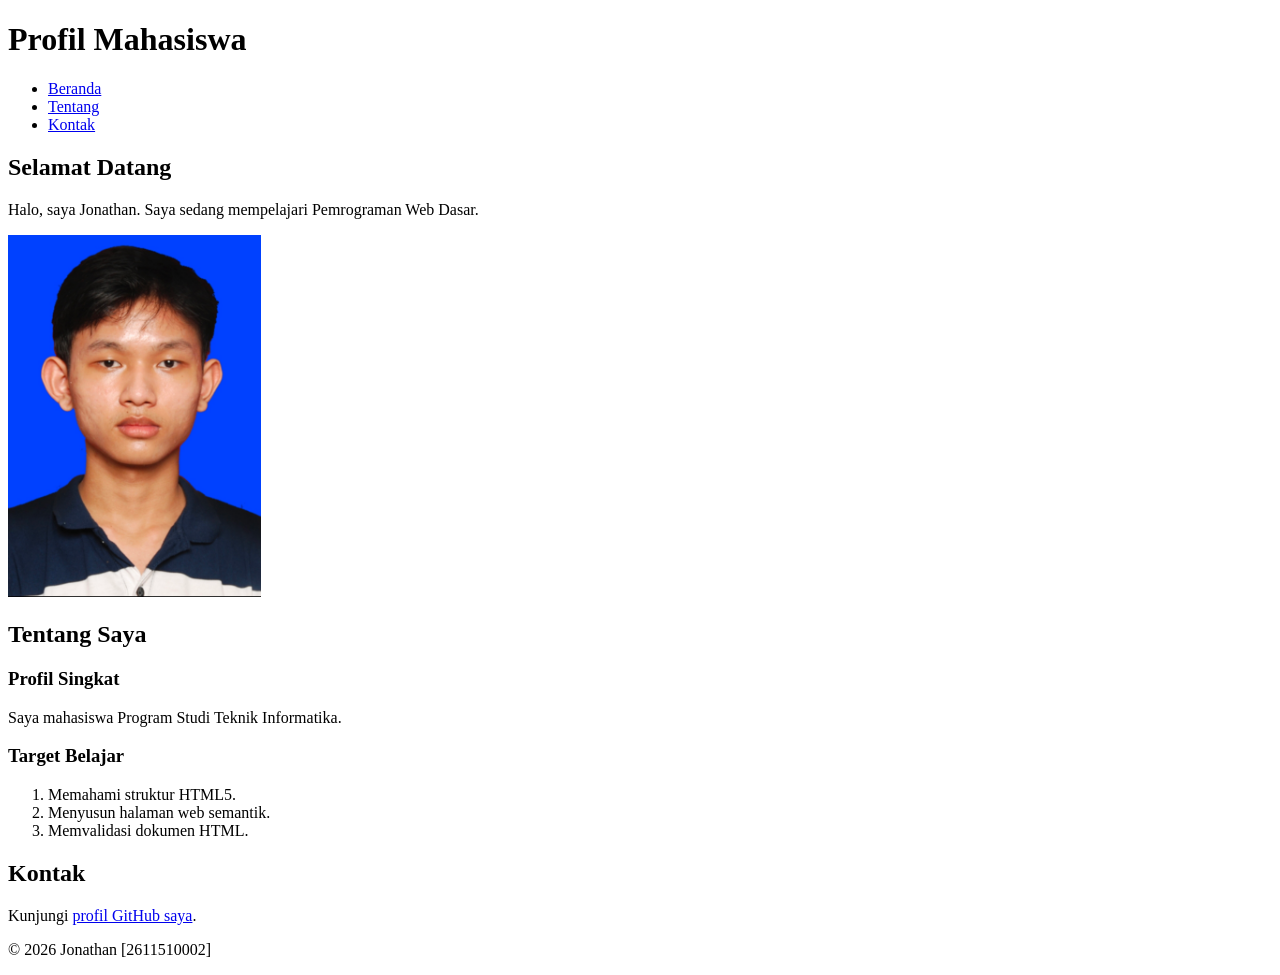
<file: Pertemuan-01/index.html>
<!DOCTYPE html>
<html lang="id">
<head>
    <meta charset="UTF-8">
    <meta name="viewport" content="width=device-width, initial-scale=1.0">
    <title>Profil Mahasiswa</title>
</head>
<body>
    <header>
        <h1>Profil Mahasiswa</h1>
        <nav>
            <ul>
                <li><a href="#home">Beranda</a></li>
                <li><a href="#about">Tentang</a></li>
                <li><a href="#contact">Kontak</a></li>
            </ul>
        </nav>
    </header>
    <main>
        <section id="home">
            <h2>Selamat Datang</h2>
            <p>Halo, saya Jonathan. Saya sedang mempelajari Pemrograman Web Dasar.</p>
            <img src="img/foto-profil.jpg" alt="Foto profil Nama Mahasiswa" width="20%">
        </section>
        <section id="about">
            <h2>Tentang Saya</h2>
            <article>
                <h3>Profil Singkat</h3>
                <p>Saya mahasiswa Program Studi Teknik Informatika.</p>
                <h3>Target Belajar</h3>
                    <ol>
                        <li>Memahami struktur HTML5.</li>
                        <li>Menyusun halaman web semantik.</li>
                        <li>Memvalidasi dokumen HTML.</li>
                    </ol>
            </article>
        </section>
        <section id="contact">
            <h2>Kontak</h2>
            <p>Kunjungi <a href="https://github.com/kairul-61">profil GitHub saya</a>.</p>
        </section>

    </main>
    <footer>
        <p>&copy; 2026 Jonathan [2611510002]</p>
    </footer>
</body>
</html>
</file>
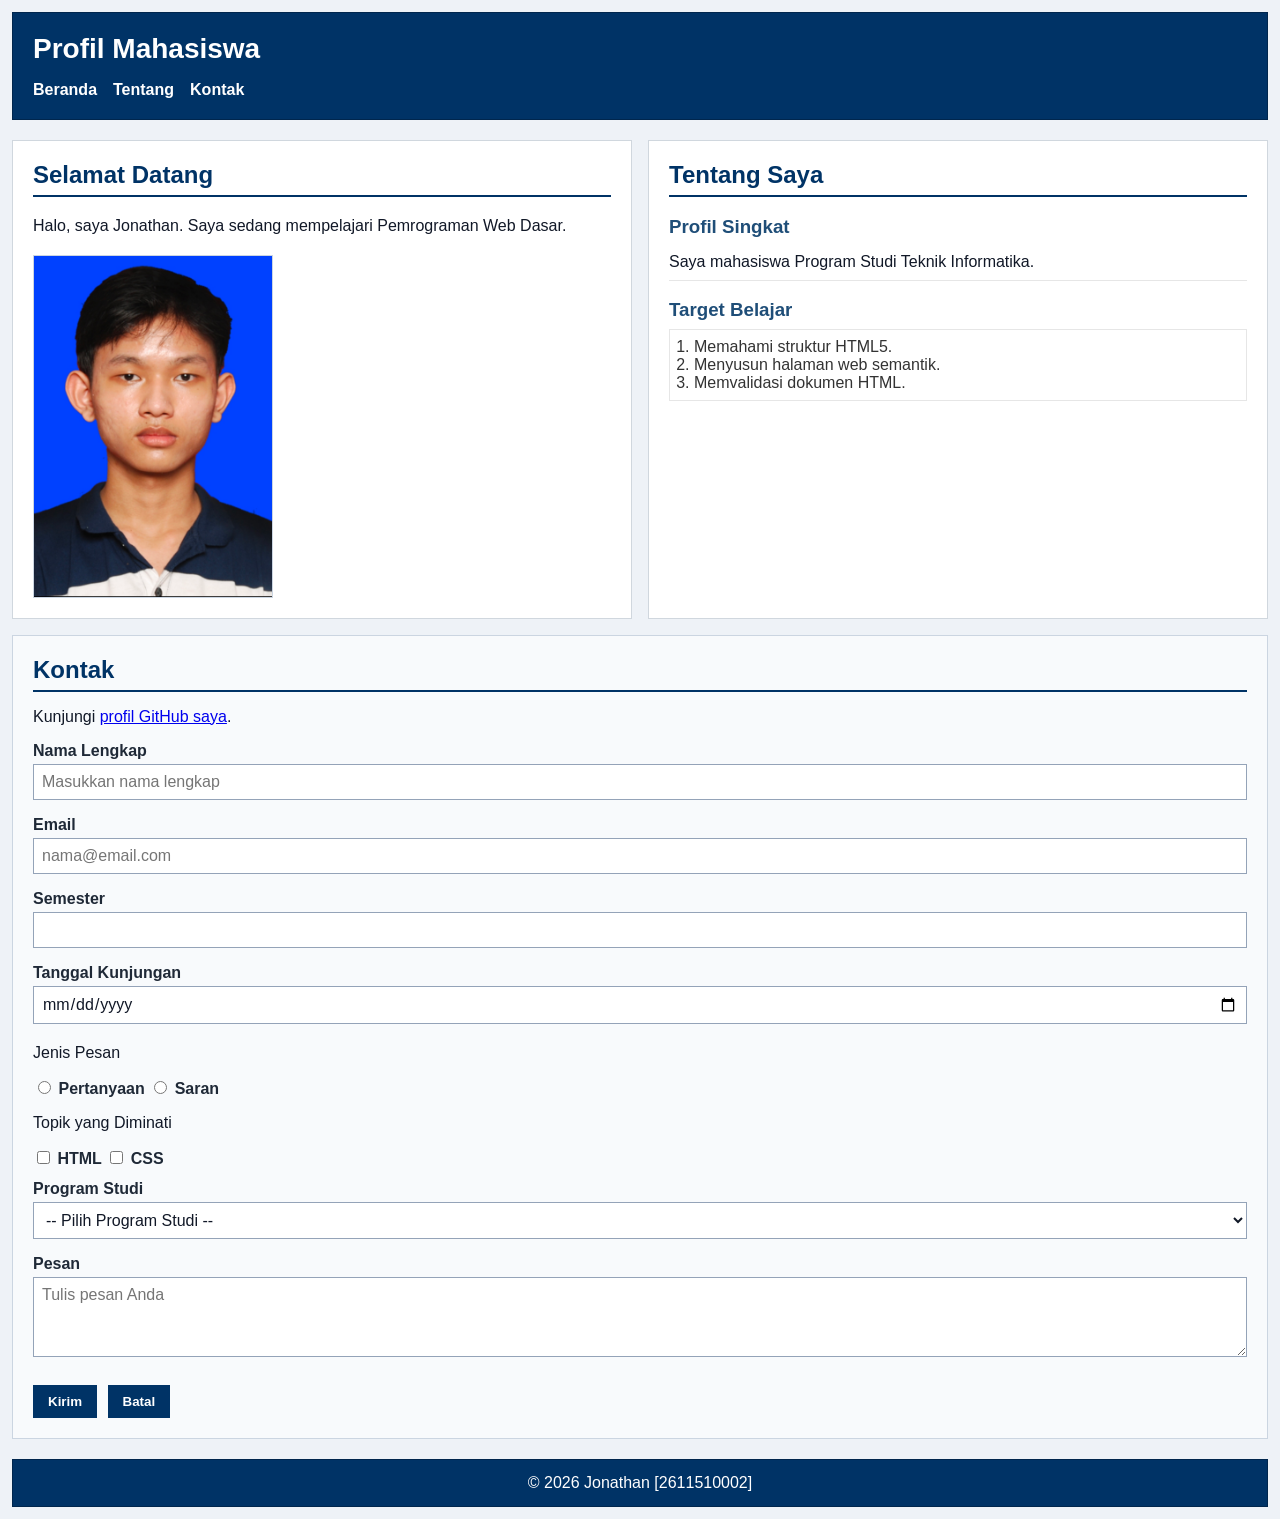
<file: Pertemuan-02/index.html>
<!doctype html>
<html lang="id">
  <head>
    <meta charset="UTF-8" />
    <meta name="viewport" content="width=device-width, initial-scale=1.0" />
    <title>Profil Mahasiswa</title>
    <link rel="stylesheet" href="style.css" />
  </head>
  <body>
    <header>
      <h1>Profil Mahasiswa</h1>
      <nav>
        <ul>
          <li><a href="#home">Beranda</a></li>
          <li><a href="#about">Tentang</a></li>
          <li><a href="#contact">Kontak</a></li>
        </ul>
      </nav>
    </header>
    <main>
      <section id="home">
        <h2>Selamat Datang</h2>
        <p>
          Halo, saya Jonathan. Saya sedang mempelajari Pemrograman Web Dasar.
        </p>
        <img
          src="img/foto-profil.jpg"
          alt="Foto profil Nama Mahasiswa"
          width="20%"
        />
      </section>
      <section id="about">
        <h2>Tentang Saya</h2>
        <article>
          <h3>Profil Singkat</h3>
          <p>Saya mahasiswa Program Studi Teknik Informatika.</p>
          <h3>Target Belajar</h3>
          <ol>
            <li>Memahami struktur HTML5.</li>
            <li>Menyusun halaman web semantik.</li>
            <li>Memvalidasi dokumen HTML.</li>
          </ol>
        </article>
      </section>
      <section id="contact">
        <h2>Kontak</h2>
        <p>
          Kunjungi
          <a href="https://github.com/kairul-61">profil GitHub saya</a>.
        </p>
        <form action="index.html" method="get">
          <div class="form-group">
            <label for="nama">Nama Lengkap</label><br />
            <input
              class="input-form"
              type="text"
              id="nama"
              name="nama"
              placeholder="Masukkan nama lengkap"
              minlength="3"
              maxlength="50"
              required
            />
          </div>
          <div class="form-group">
            <label for="email">Email</label><br />
            <input
              class="input-form"
              type="email"
              id="email"
              name="email"
              placeholder="nama@email.com"
              required
            />
          </div>
          <div class="form-group">
            <label for="semester">Semester</label><br />
            <input
              class="input-form"
              type="number"
              id="semester"
              name="semester"
              min="1"
              max="14"
              required
            />
          </div>
          <div class="form-group">
            <label for="tanggal">Tanggal Kunjungan</label><br />
            <input
              class="input-form"
              type="date"
              id="tanggal"
              name="tanggal"
              required
            />
          </div>
          <div class="form-group">
            <p>Jenis Pesan</p>
            <input
              type="radio"
              id="pertanyaan"
              name="jenis_pesan"
              value="pertanyaan"
              required
            />
            <label for="pertanyaan">Pertanyaan</label>
            <input type="radio" id="saran" name="jenis_pesan" value="saran" />
            <label for="saran">Saran</label>
          </div>
          <div class="form-group">
            <p>Topik yang Diminati</p>
            <input type="checkbox" id="minat-html" name="minat" value="HTML" />
            <label for="minat-html">HTML</label>
            <input type="checkbox" id="minat-css" name="minat" value="CSS" />
            <label for="minat-css">CSS</label>
          </div>
          <div class="form-group">
            <label for="prodi">Program Studi</label><br />
            <select class="input-form" id="prodi" name="prodi" required>
              <option value="">-- Pilih Program Studi --</option>
              <option value="SI">Sistem Informasi</option>
              <option value="TI">Teknik Informatika</option>
            </select>
          </div>
          <div class="form-group">
            <label for="pesan">Pesan</label><br />
            <textarea
              class="input-form"
              id="pesan"
              name="pesan"
              maxlength="300"
              placeholder="Tulis pesan Anda"
              required
            ></textarea>
          </div>
          <button type="submit">Kirim</button>
          <button type="reset">Batal</button>
        </form>
      </section>
    </main>
    <footer>
      <p>&copy; 2026 Jonathan [2611510002]</p>
    </footer>
  </body>
</html>
</file>
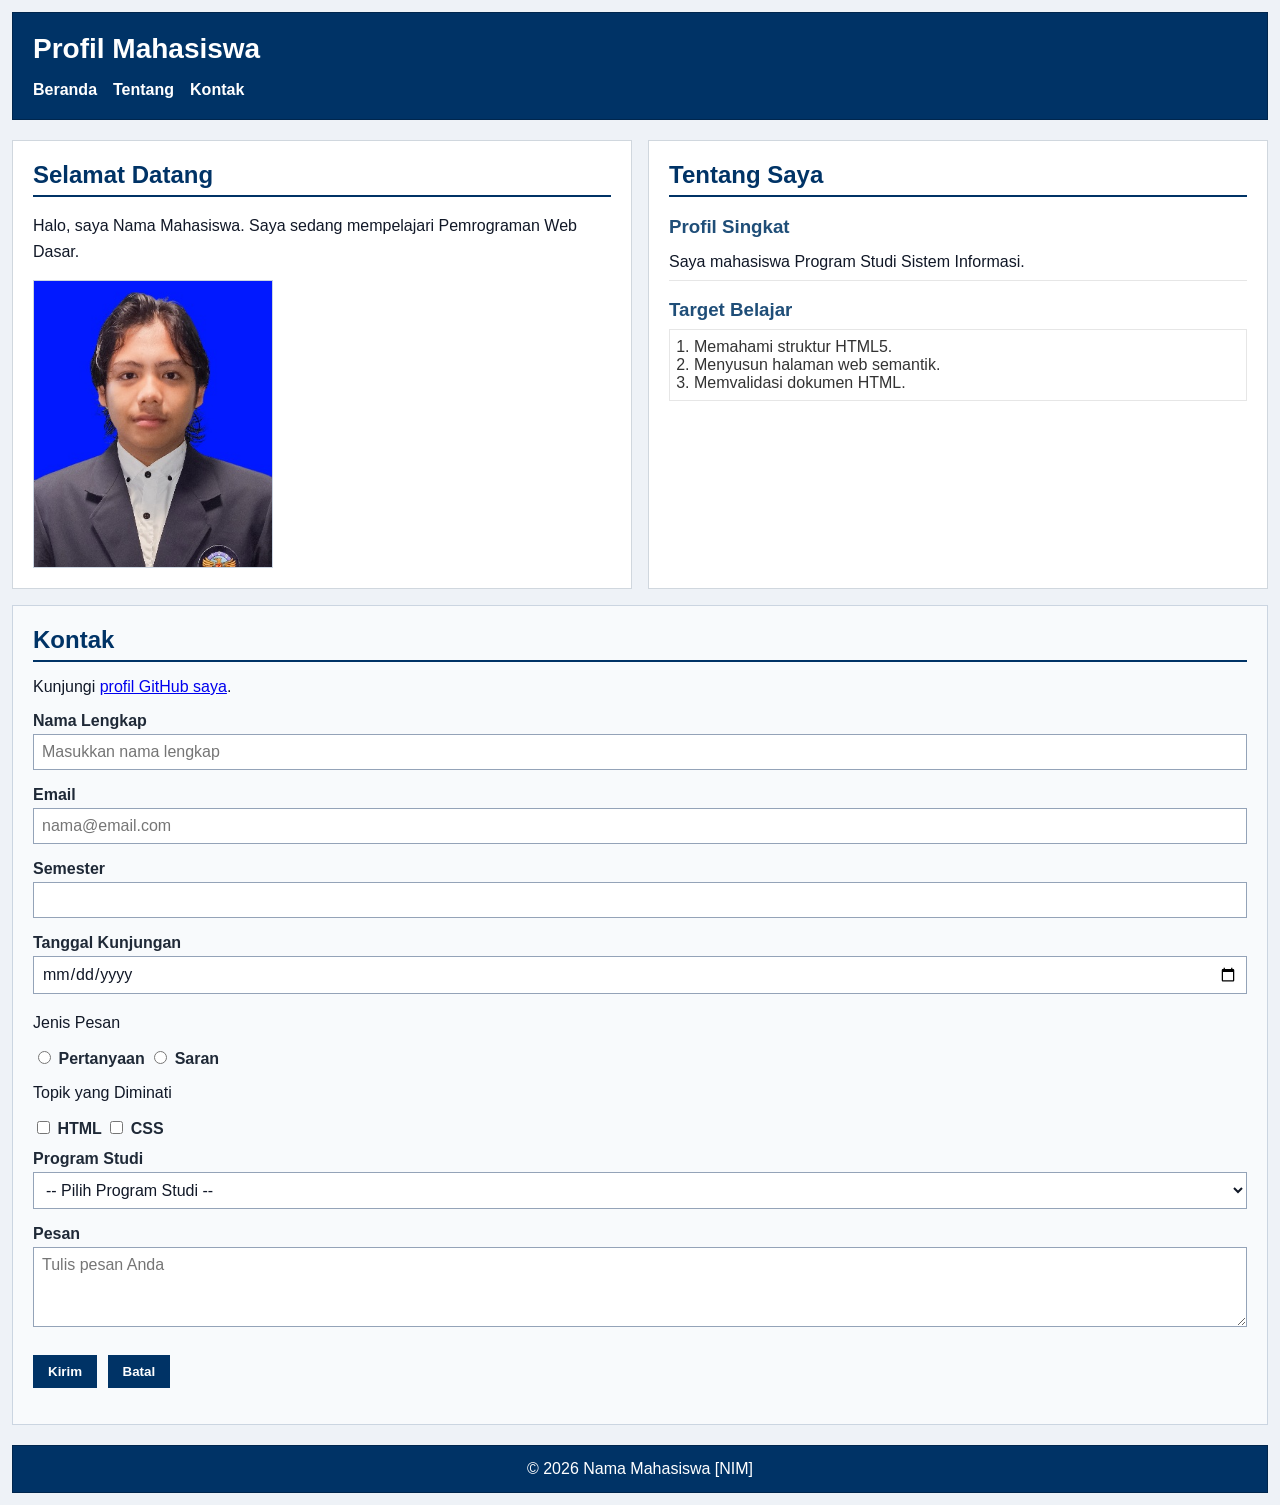
<file: Pertemuan-03/index.html>
<!doctype html>
<html lang="id">
  <head>
    <meta charset="UTF-8" />
    <meta name="viewport" content="width=device-width, initial-scale=1.0" />
    <title>Profil Mahasiswa</title>
    <link rel="stylesheet" href="style.css" />
  </head>

  <body>
    <header>
      <div class="header-top">
        <h1>Profil Mahasiswa</h1>

        <button
          class="nav-toggle"
          id="navToggle"
          type="button"
          aria-label="Buka navigasi"
          aria-controls="navMenu"
          aria-expanded="false"
        >
          &#9776;
        </button>
      </div>

      <nav>
        <ul id="navMenu">
          <li><a href="#home">Beranda</a></li>
          <li><a href="#about">Tentang</a></li>
          <li><a href="#contact">Kontak</a></li>
        </ul>
      </nav>
    </header>

    <main>
      <section id="home">
        <h2>Selamat Datang</h2>
        <p>
          Halo, saya Nama Mahasiswa. Saya sedang mempelajari Pemrograman Web
          Dasar.
        </p>

        <img src="img/foto-profil.jpg" alt="Foto profil Nama Mahasiswa" />
      </section>

      <section id="about">
        <h2>Tentang Saya</h2>

        <article>
          <h3>Profil Singkat</h3>
          <p>Saya mahasiswa Program Studi Sistem Informasi.</p>

          <h3>Target Belajar</h3>

          <ol>
            <li>Memahami struktur HTML5.</li>
            <li>Menyusun halaman web semantik.</li>
            <li>Memvalidasi dokumen HTML.</li>
          </ol>
        </article>
      </section>

      <section id="contact">
        <h2>Kontak</h2>

        <p>
          Kunjungi
          <a href="https://github.com/username">profil GitHub saya</a>.
        </p>

        <form id="contactForm" action="index.html" method="get" novalidate>
          <div class="form-group">
            <label for="nama">Nama Lengkap</label><br />

            <input
              class="input-form"
              type="text"
              id="nama"
              name="nama"
              placeholder="Masukkan nama lengkap"
              minlength="3"
              maxlength="50"
              required
            />
          </div>

          <div class="form-group">
            <label for="email">Email</label><br />

            <input
              class="input-form"
              type="email"
              id="email"
              name="email"
              placeholder="nama@email.com"
              required
            />
          </div>

          <div class="form-group">
            <label for="semester">Semester</label><br />

            <input
              class="input-form"
              type="number"
              id="semester"
              name="semester"
              min="1"
              max="14"
              required
            />
          </div>

          <div class="form-group">
            <label for="tanggal">Tanggal Kunjungan</label><br />

            <input
              class="input-form"
              type="date"
              id="tanggal"
              name="tanggal"
              required
            />
          </div>

          <div class="form-group">
            <p>Jenis Pesan</p>

            <input
              type="radio"
              id="pertanyaan"
              name="jenis_pesan"
              value="pertanyaan"
              required
            />
            <label for="pertanyaan">Pertanyaan</label>

            <input type="radio" id="saran" name="jenis_pesan" value="saran" />
            <label for="saran">Saran</label>
          </div>

          <div class="form-group">
            <p>Topik yang Diminati</p>

            <input type="checkbox" id="minat-html" name="minat" value="HTML" />
            <label for="minat-html">HTML</label>

            <input type="checkbox" id="minat-css" name="minat" value="CSS" />
            <label for="minat-css">CSS</label>
          </div>

          <div class="form-group">
            <label for="prodi">Program Studi</label><br />

            <select class="input-form" id="prodi" name="prodi" required>
              <option value="">-- Pilih Program Studi --</option>
              <option value="SI">Sistem Informasi</option>
              <option value="TI">Teknik Informatika</option>
            </select>
          </div>

          <div class="form-group">
            <label for="pesan">Pesan</label><br />

            <textarea
              class="input-form"
              id="pesan"
              name="pesan"
              maxlength="300"
              placeholder="Tulis pesan Anda"
              required
            ></textarea>
          </div>

          <button type="submit">Kirim</button>
          <button type="reset">Batal</button>
          <p id="formFeedback"></p>
        </form>
      </section>
    </main>

    <footer>
      <p>&copy; 2026 Nama Mahasiswa [NIM]</p>
    </footer>
    <script src="script.js"></script>
  </body>
</html>
</file>
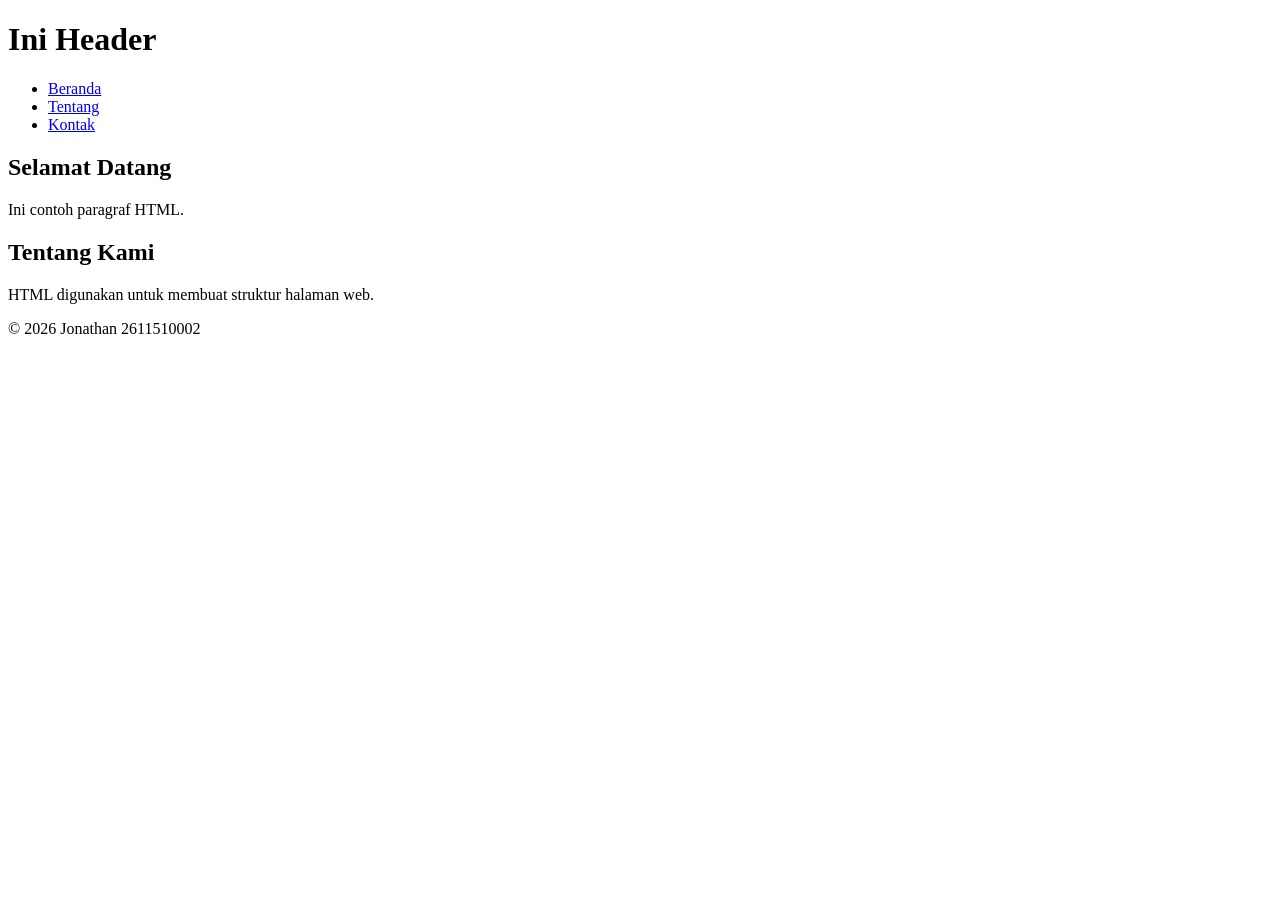
<file: Pertemuan-01/emmet.html>
<!DOCTYPE html>
<html lang="id">
<head>
    <meta charset="UTF-8">
    <meta name="viewport" content="width=device-width, initial-scale=1.0">
    <title>Judul Halaman</title>
</head>
<body>
    <header>
        <h1>Ini Header</h1>
        <nav>
            <ul>
                <li><a href="#home">Beranda</a></li>
                <li><a href="#about">Tentang</a></li>
                <li><a href="#contact">Kontak</a></li>
            </ul>
        </nav>
    </header>
    <main>
        <section id="home">
            <h2>Selamat Datang</h2>
            <p>Ini contoh paragraf HTML.</p>
        </section>
        <section id="about">
            <h2>Tentang Kami</h2>
            <p>HTML digunakan untuk membuat struktur halaman web.</p>
        </section>
    </main>
    <footer>
        <p>&copy; 2026 Jonathan 2611510002</p>
    </footer>
</body>
</html>
</file>
<file: Pertemuan-02/style.css>
* {
  box-sizing: border-box;
}

body {
  margin: 0;
  padding: 12px;
  font-family: Arial, sans-serif;
  color: #111827;
  background-color: #eef2f7;
}

/* Header */
header {
  background-color: #003366;
  color: #ffffff;
  padding: 20px;
  margin-bottom: 20px;
  border: 1px solid #00264d;
}

header h1 {
  margin: 0 0 16px;
  font-size: 28px;
}

nav ul {
  display: flex;
  flex-direction: column;
  justify-content: flex-start;
  align-items: flex-start;
  gap: 8px;
  margin: 0;
  padding: 0;
  list-style: none;
}

nav a {
  color: #ffffff;
  font-weight: bold;
  text-decoration: none;
}

main {
  display: grid;
  grid-template-columns: 1fr;
  gap: 16px;
}

section {
  width: 100%;
}

#home {
  background-color: #ffffff;
  border: 1px solid #d0d7de;
  padding: 20px;
  margin: 0;
}

#home h2 {
  color: #003366;
  border-bottom: 2px solid #003366;
  padding-bottom: 6px;
  margin-top: 0;
  margin-bottom: 16px;
}

#home p {
  line-height: 1.6;
  margin: 0 0 16px;
}

#home img {
  display: block;
  width: 240px;
  max-width: 100%;
  height: auto;
  border: 1px solid #cbd5e1;
}

#about {
  background-color: #ffffff;
  border: 1px solid #d0d7de;
  padding: 20px;
  margin: 0;
  font-family: Arial, sans-serif;
}

#about h2 {
  color: #003366;
  border-bottom: 2px solid #003366;
  padding-bottom: 6px;
  margin-top: 0;
  margin-bottom: 16px;
}

#about h3 {
  color: #1f4e78;
  margin-bottom: 6px;
}

#about p {
  line-height: 1.5;
  margin: 6px 0;
  padding: 6px 0;
  border-bottom: 1px solid #e6e6e6;
}

#about ol {
  color: #333333;
  margin: 8px 0;
  padding: 8px 24px;
  border: 1px solid #e6e6e6;
}

#contact {
  background-color: #f8fafc;
  border: 1px solid #cbd5e1;
  padding: 20px;
  margin: 0;
  font-family: Arial, sans-serif;
  grid-column: 1 / -1;
}

#contact h2 {
  color: #003366;
  border-bottom: 2px solid #003366;
  padding-bottom: 6px;
  margin-top: 0;
  margin-bottom: 16px;
}

.form-group {
  margin: 12px 0;
}

#contact label {
  color: #1f2937;
  font-weight: bold;
}

.input-form {
  background-color: #ffffff;
  color: #111827;
  font-family: Arial, sans-serif;
  font-size: 16px;
  padding: 8px;
  margin: 4px 0;
  border: 1px solid #94a3b8;
  width: 100%;
  max-width: 100%;
}

#contact textarea {
  min-height: 80px;
  resize: vertical;
}

#contact button {
  cursor: pointer;
  background-color: #003366;
  color: #ffffff;
  font-weight: bold;
  padding: 8px 14px;
  margin: 8px 6px 0 0;
  border: 1px solid #003366;
}

/* Footer */
footer {
  background-color: #003366;
  color: #ffffff;
  text-align: center;
  padding: 14px 20px;
  margin-top: 20px;
  border: 1px solid #00264d;
}

footer p {
  margin: 0;
}

@media (min-width: 768px) {
  /* aturan CSS untuk viewport dengan lebar minimal 768px */
  main {
    grid-template-columns: 1fr 1fr;
  }

  nav ul {
    flex-direction: row;
    justify-content: flex-start;
    align-items: center;
    gap: 16px;
  }

  #contact {
    grid-column: 1 / -1;
  }
}
</file>
<file: Pertemuan-03/style.css>
* {
  box-sizing: border-box;
}

body {
  margin: 0;
  padding: 12px;
  font-family: Arial, sans-serif;
  color: #111827;
  background-color: #eef2f7;
}

/* Header */
header {
  background-color: #003366;
  color: #ffffff;
  padding: 20px;
  margin-bottom: 20px;
  border: 1px solid #00264d;
}

header h1 {
  margin: 0;
  font-size: 28px;
}

.header-top {
  display: flex;
  justify-content: space-between;
  align-items: center;
}

#navMenu {
  display: none;
}

#navMenu.nav-open {
  display: flex;
  flex-direction: column;
  margin-top: 16px;
}

.nav-toggle {
  display: block;
  border: none;
  background: transparent;
  color: #ffffff;
  font-size: 1.8rem;
  line-height: 1;
  cursor: pointer;
}

/* Navigasi */
nav ul {
  display: flex;
  flex-direction: column;
  justify-content: flex-start;
  align-items: flex-start;
  gap: 12px;
  margin: 0;
  padding: 0;
  list-style: none;
}

nav a {
  color: #ffffff;
  font-weight: bold;
  text-decoration: none;
}

/* Layout utama */
main {
  display: grid;
  grid-template-columns: 1fr;
  gap: 16px;
}

section {
  width: 100%;
}

/* Bagian Home */
#home {
  background-color: #ffffff;
  border: 1px solid #d0d7de;
  padding: 20px;
  margin: 0;
}

#home h2 {
  color: #003366;
  border-bottom: 2px solid #003366;
  padding-bottom: 6px;
  margin-top: 0;
  margin-bottom: 16px;
}

#home p {
  line-height: 1.6;
  margin: 0 0 16px;
}

#home img {
  display: block;
  width: 240px;
  max-width: 100%;
  height: auto;
  border: 1px solid #cbd5e1;
}

/* Bagian Tentang */
#about {
  background-color: #ffffff;
  border: 1px solid #d0d7de;
  padding: 20px;
  margin: 0;
}

#about h2 {
  color: #003366;
  border-bottom: 2px solid #003366;
  padding-bottom: 6px;
  margin-top: 0;
  margin-bottom: 16px;
}

#about h3 {
  color: #1f4e78;
  margin-bottom: 6px;
}

#about p {
  margin: 6px 0;
  padding: 6px 0;
  border-bottom: 1px solid #e6e6e6;
  line-height: 1.5;
}

#about ol {
  color: #333333;
  margin: 8px 0;
  padding: 8px 24px;
  border: 1px solid #e6e6e6;
}

/* Bagian Kontak */
#contact {
  background-color: #f8fafc;
  border: 1px solid #cbd5e1;
  padding: 20px;
  margin: 0;
}

#contact h2 {
  color: #003366;
  border-bottom: 2px solid #003366;
  padding-bottom: 6px;
  margin-top: 0;
  margin-bottom: 16px;
}

.form-group {
  margin: 12px 0;
}

#contact label {
  color: #1f2937;
  font-weight: bold;
}

.input-form {
  width: 100%;
  max-width: 100%;
  background-color: #ffffff;
  color: #111827;
  font-family: Arial, sans-serif;
  font-size: 16px;
  padding: 8px;
  margin: 4px 0;
  border: 1px solid #94a3b8;
}

#contact textarea {
  min-height: 80px;
  resize: vertical;
}

#contact button {
  background-color: #003366;
  color: #ffffff;
  font-weight: bold;
  padding: 8px 14px;
  margin: 8px 6px 0 0;
  border: 1px solid #003366;
  cursor: pointer;
}

/* Footer */
footer {
  background-color: #003366;
  color: #ffffff;
  text-align: center;
  padding: 14px 20px;
  margin-top: 20px;
  border: 1px solid #00264d;
}

footer p {
  margin: 0;
}

.form-feedback-error {
  color: #c62828;
}

.form-feedback-success {
  color: #2e7d32;
}

/* Layout untuk viewport yang lebih lebar */
@media (min-width: 768px) {
  nav {
    margin-top: 16px;
  }

  nav ul {
    flex-direction: row;
    justify-content: flex-start;
    align-items: center;
    gap: 16px;
  }

  main {
    grid-template-columns: 1fr 1fr;
  }

  #contact {
    grid-column: 1 / -1;
  }

  #navMenu {
    display: flex;
    flex-direction: row;
  }

  .nav-toggle {
    display: none;
  }
}
</file>
